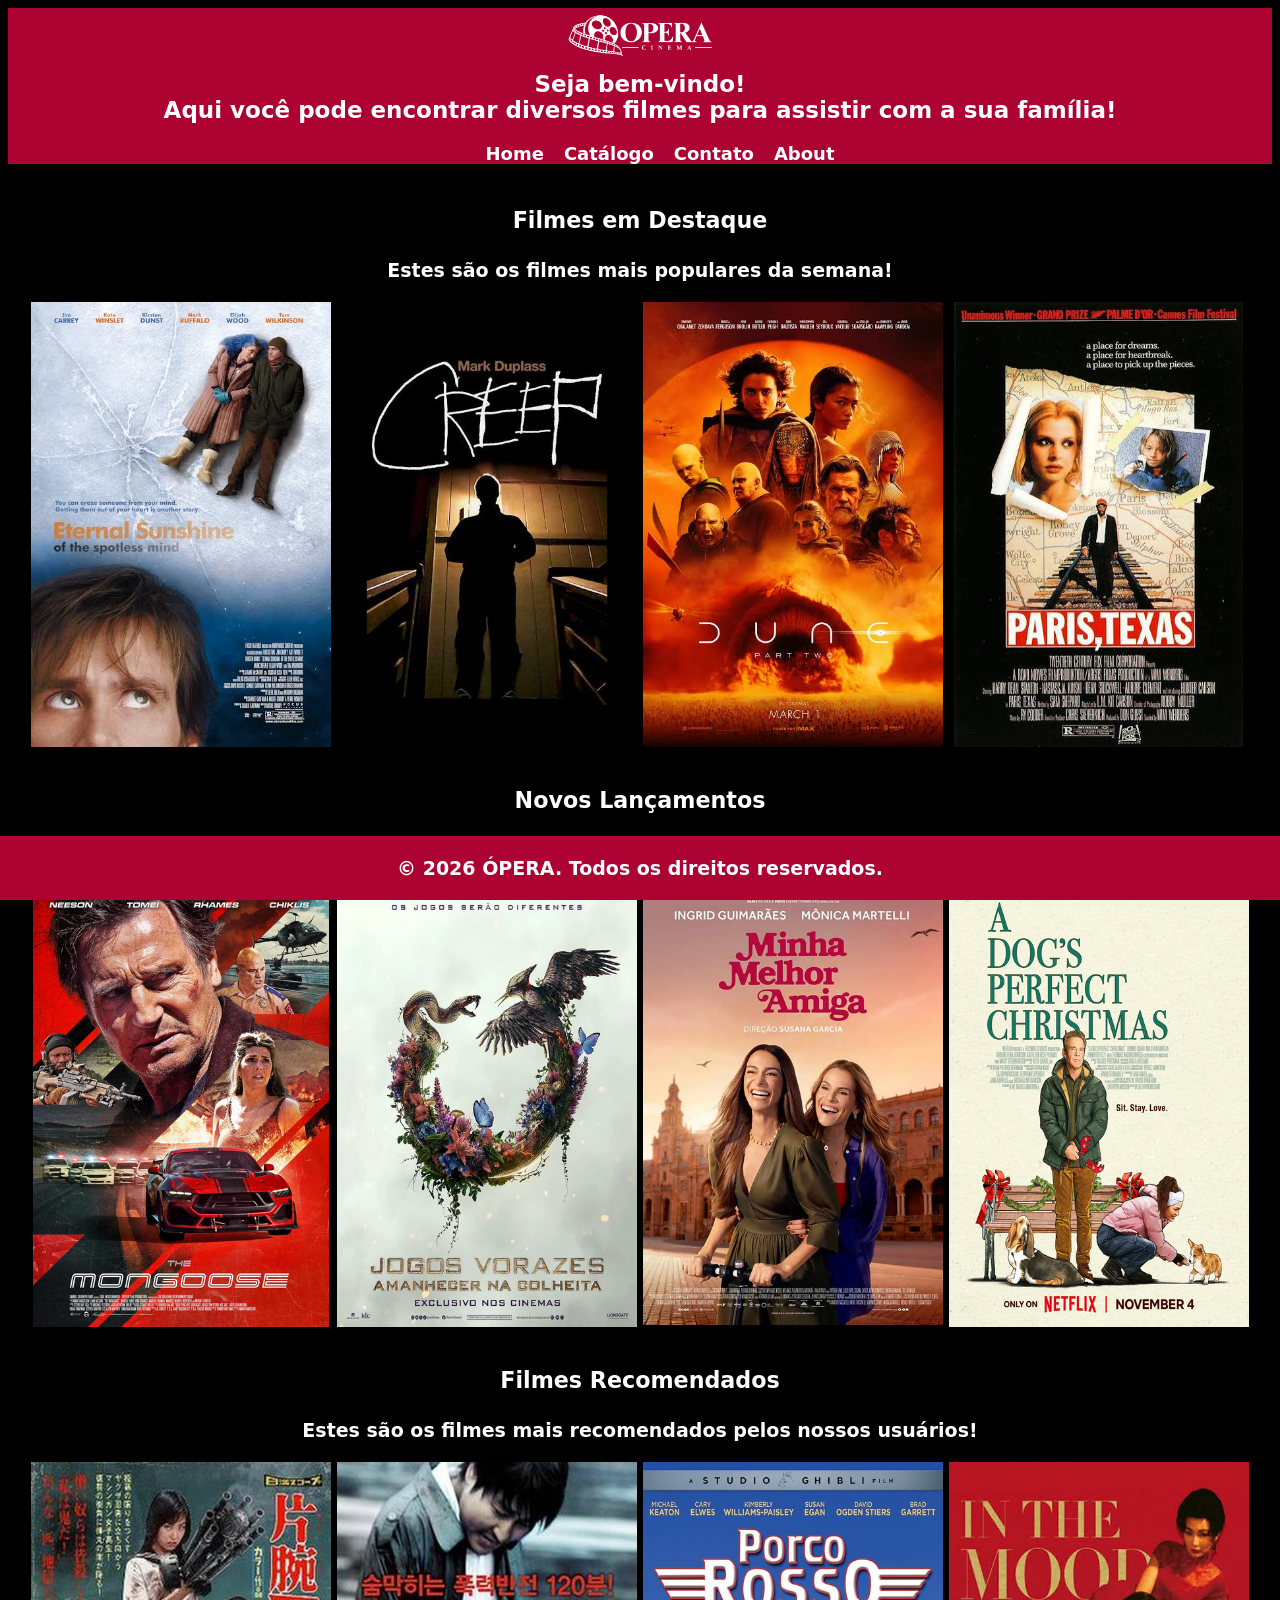
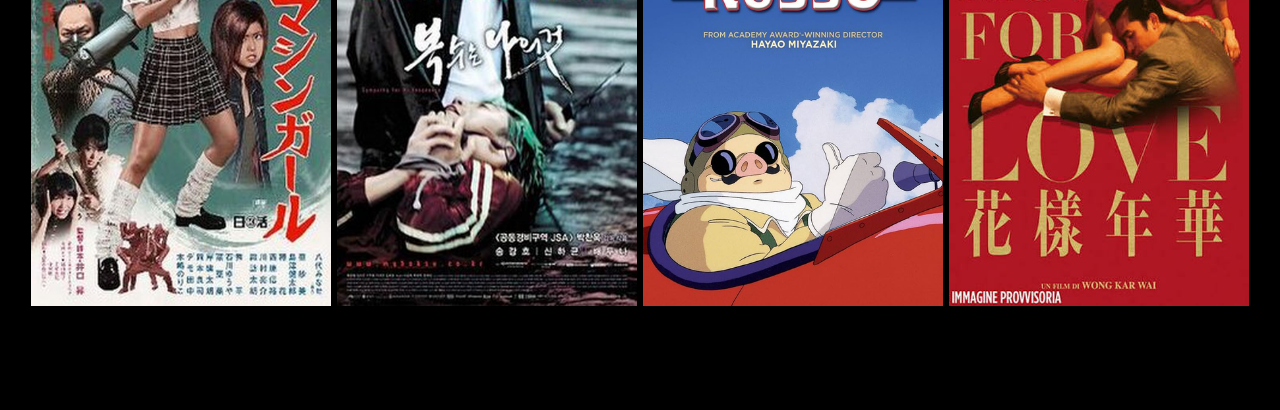
<file: index.html>
<!DOCTYPE html>
<html lang="pt-br">

<head>
    <meta charset="UTF-8">
    <meta name="viewport" content="width=device-width, initial-scale=1.0">
    <title>OPERA</title>
    <link rel="stylesheet" href="_css/style.css">
</head>

<body>
    
    <header>
        <div class="container">
            <img id="logo" src=".//_img/logoopera.png" alt="Logo do site">
            <h2>Seja bem-vindo!<br>Aqui você pode encontrar diversos filmes para assistir com a sua família!</h2>
            <nav>
                <ul type="none">
                    <li><a href="index.html">Home</a></li>
                    <li><a href="catalogo.html">Catálogo</a></li>
                    <li><a href="contato.html">Contato</a></li>
                    <li><a href="sobre.html">About</a></li>
                </ul>
            </nav>
        </div>
    </header>
    <main>
        <div class="destaque">
            <section>
                <h3>Filmes em Destaque</h3>
                <p>Estes são os filmes mais populares da semana!</p>
                <img src=".//_img/esotsm.jpg" alt="Filme Eternal sunshine of the spotless mind">
                <img src=".//_img/creep_455x674.png" alt="Filme creep">
                <img src=".//_img/dune2_455x674.png" alt="Filme dune 2">
                <img src=".//_img/paristex_455x674.png" alt="Filme paris, texas">
            </section>
        </div>
        <div class="lancamento">
            <section>
                <h3>Novos Lançamentos</h3>
                <p>Confira os últimos lançamentos da semana!</p>
                <img src=".//_img/fugamortal_455x674.png" alt="Filme fuga mortal">
                <img src=".//_img/jogosvorazes_455x674 (1).png" alt="Filme jogos vorazes">
                <img src=".//_img/mlramg_455x674.png" alt="Filme minha melhor amiga">
                <img src=".//_img/natalperfeito_455x674 (1).png" alt="Filme natal perfeito de um cachorro">
            </section>
        </div>
        <div class="recomendados">
            <section>
                <h3>Filmes Recomendados</h3>
                <p>Estes são os filmes mais recomendados pelos nossos usuários!</p>
                <img src=".//_img/the_machine_girl_455x674.png" alt="Filme the machine girl">
                <img src=".//_img/sympathy_455x674.png" alt="Filme sympathy for mr vengeance">
                <img src=".//_img/porcorosso_455x674.png" alt="Filme porco rosso">
                <img src=".//_img/inthemood_455x674.png" alt="Filme in the mood for love">
            </section>
        </div>
    </main>
    <footer>
        <p>&copy; 2026 ÓPERA. Todos os direitos reservados.</p>
    </footer>
</body>

</html>
</file>
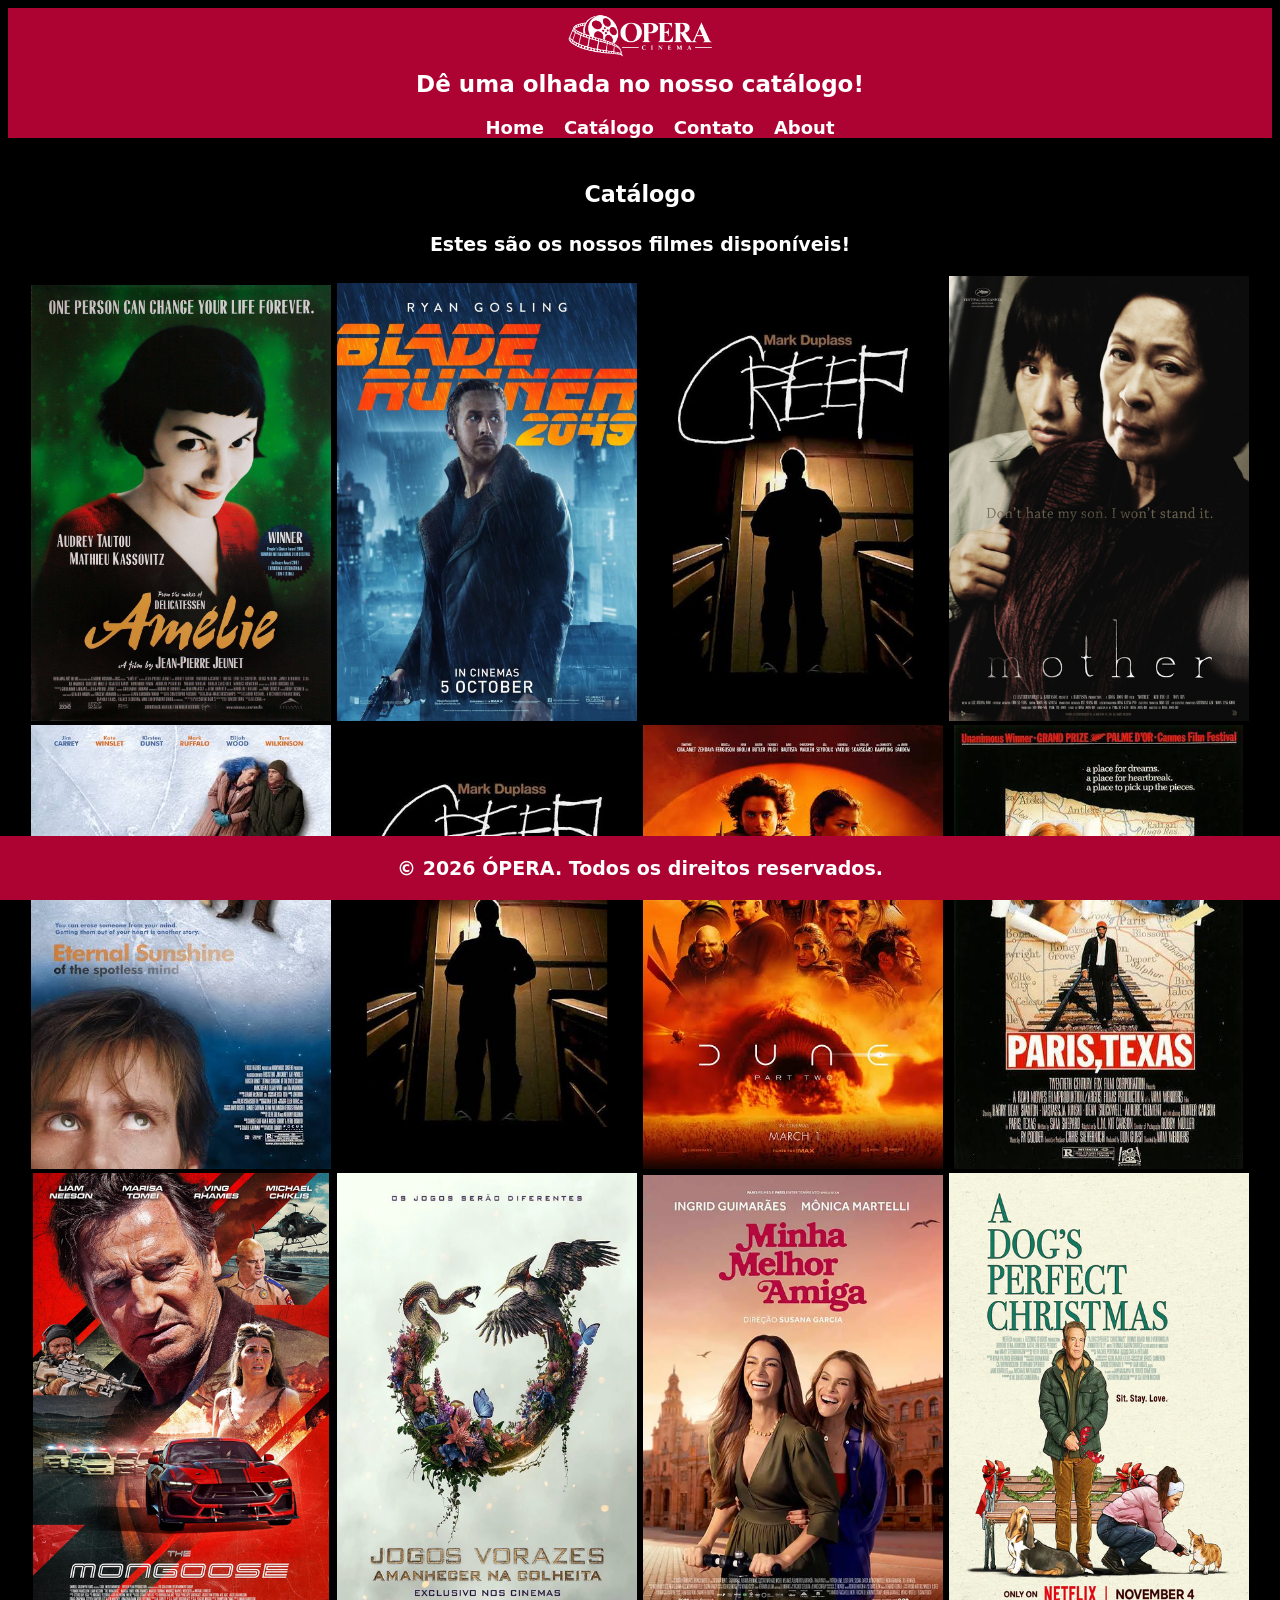
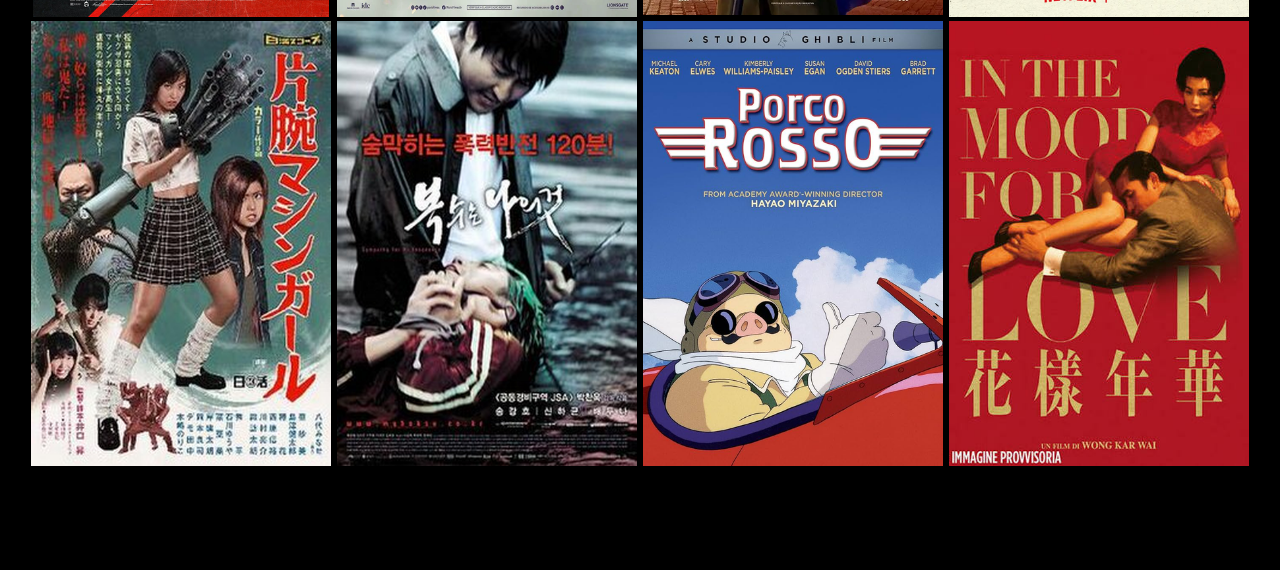
<file: catalogo.html>
<!DOCTYPE html>
<html lang="pt-br">

<head>
    <meta charset="UTF-8">
    <meta name="viewport" content="width=device-width, initial-scale=1.0">
    <title>ÓPERA</title>
    <link rel="stylesheet" href="_css/style.css">
</head>

<body>
    <header>
        <div class="container">
            <img id="logo" src=".//_img/logoopera.png" alt="Logo do site">
            <h2>Dê uma olhada no nosso catálogo!</h2>
            <nav>
                <ul type="none">
                    <li><a href="index.html">Home</a></li>
                    <li><a href="catalogo.html">Catálogo</a></li>
                    <li><a href="contato.html">Contato</a></li>
                    <li><a href="sobre.html">About</a></li>
                </ul>
            </nav>
        </div>
    </header>
    <main>
        <div class="catalogo">
               <section>
                <h3>Catálogo</h3>
                <p>Estes são os nossos filmes disponíveis!</p>
                <img src=".//_img/amelie.jpg" alt="Filme Amelie">
                <img src=".//_img/bladerunner.jpg" alt="Filme Bladerunner 2049">
                <img src=".//_img/creep_455x674.png" alt="Filme creep">
                <img src=".//_img/mother.jpg" alt="Filme mother">
            </section>
            <section>
                <img src=".//_img/esotsm.jpg" alt="Filme Eternal sunshine of the spotless mind">
                <img src=".//_img/creep_455x674.png" alt="Filme creep">
                <img src=".//_img/dune2_455x674.png" alt="Filme dune 2">
                <img src=".//_img/paristex_455x674.png" alt="Filme paris, texas">
            </section>
            <section>
                <img src=".//_img/fugamortal_455x674.png" alt="Filme fuga mortal">
                <img src=".//_img/jogosvorazes_455x674 (1).png" alt="Filme jogos vorazes">
                <img src=".//_img/mlramg_455x674.png" alt="Filme minha melhor amiga">
                <img src=".//_img/natalperfeito_455x674 (1).png" alt="Filme natal perfeito de um cachorro">
            </section>
            <section>
                <img src=".//_img/the_machine_girl_455x674.png" alt="Filme the machine girl">
                <img src=".//_img/sympathy_455x674.png" alt="Filme sympathy for mr vengeance">
                <img src=".//_img/porcorosso_455x674.png" alt="Filme porco rosso">
                <img src=".//_img/inthemood_455x674.png" alt="Filme in the mood for love">
            </section>
        </div>
    </main>
    <footer>
        <p>&copy; 2026 ÓPERA. Todos os direitos reservados.</p>
    </footer>
</body>

</html>
</file>
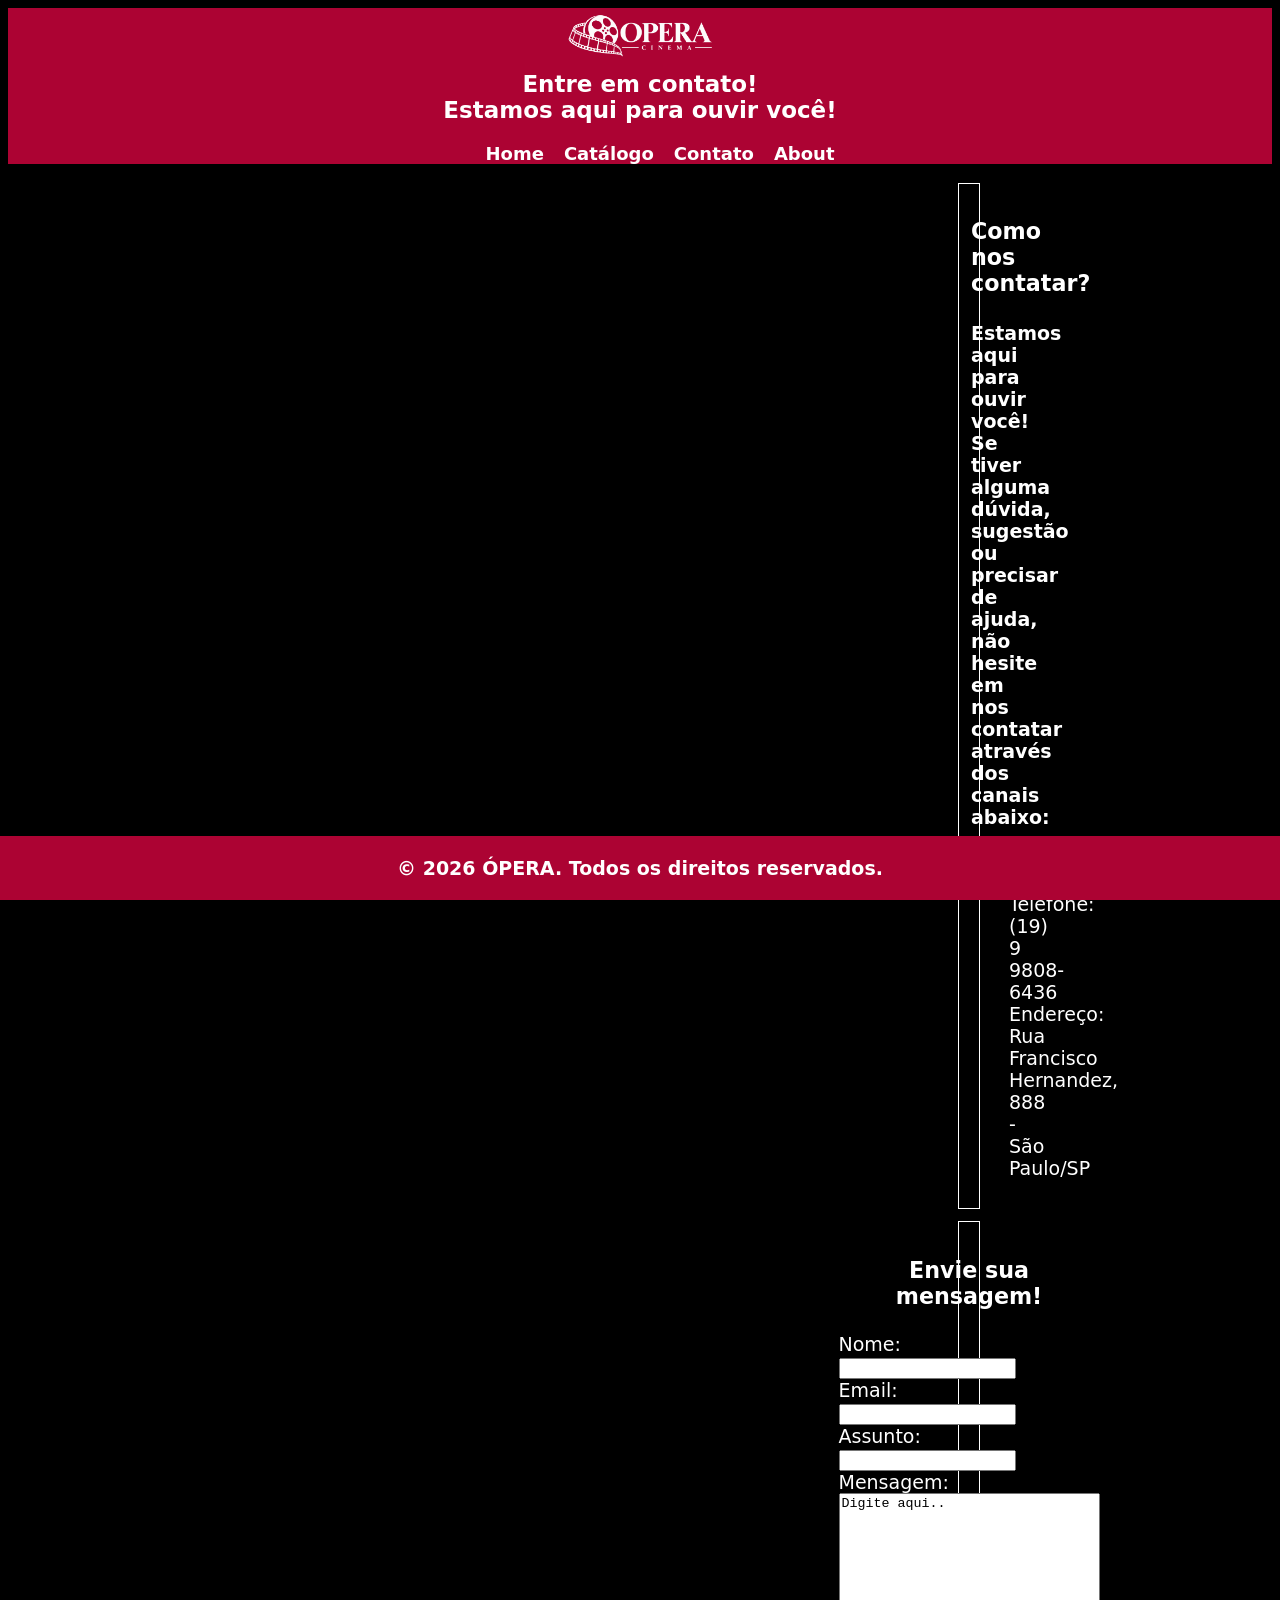
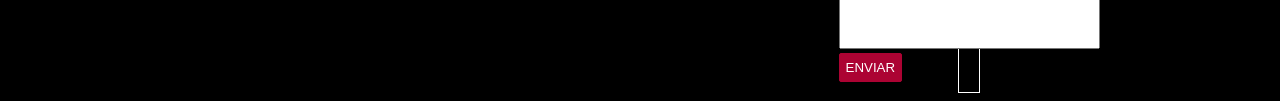
<file: contato.html>
<!DOCTYPE html>
<html lang="pt-br">
<head>
    <meta charset="UTF-8">
    <meta name="viewport" content="width=device-width, initial-scale=1.0">
    <title>ÓPERA</title>
    <link rel="stylesheet" href="_css/style.css">
</head>
<body>
    <header>
        <div class="container">
            <img id="logo" src=".//_img/logoopera.png" alt="Logo do site">
            <h2>Entre em contato!<br>Estamos aqui para ouvir você!</h2>
            <nav>
                <ul type="none">
                    <li><a href="index.html">Home</a></li>
                    <li><a href="catalogo.html">Catálogo</a></li>
                    <li><a href="contato.html">Contato</a></li>
                    <li><a href="sobre.html">About</a></li>
                </ul>
            </nav>
        </div>
    </header>
    <main>
        <div class="contato">
            <section>
                <h3>Como nos contatar?</h3>
                <p>Estamos aqui para ouvir você! Se tiver alguma dúvida, sugestão ou precisar de ajuda, não hesite em nos contatar através dos canais abaixo:</p>
                <ul type="none">
                    <li>Email: contato@opera.com</li>
                    <li>Telefone: (19) 9 9808-6436</li>
                    <li>Endereço: Rua Francisco Hernandez, 888 - São Paulo/SP</li>
                </ul>
            </section>
        </div>
        <div class="form">
            <section>
                <h3>Envie sua mensagem!</h3>
                <form>
                   <label>Nome:<br><input type="text" name="nome"></label><br>
                   <label>Email:<br><input type="email" name="email"></label><br>
                   <label>Assunto:<br><input type="text" name="assunto"></label><br>
                   <label>Mensagem:<br><textarea cols="30" rows="10" style="resize: none;" name="mensagem">Digite aqui..</textarea></label><br>
                   <input type="submit" name="submit" value="ENVIAR">
                </form>
            </section>
        </div>
    </main>
    <footer>
        <p>&copy; 2026 ÓPERA. Todos os direitos reservados.</p>
    </footer>
</body>
</html>
</file>
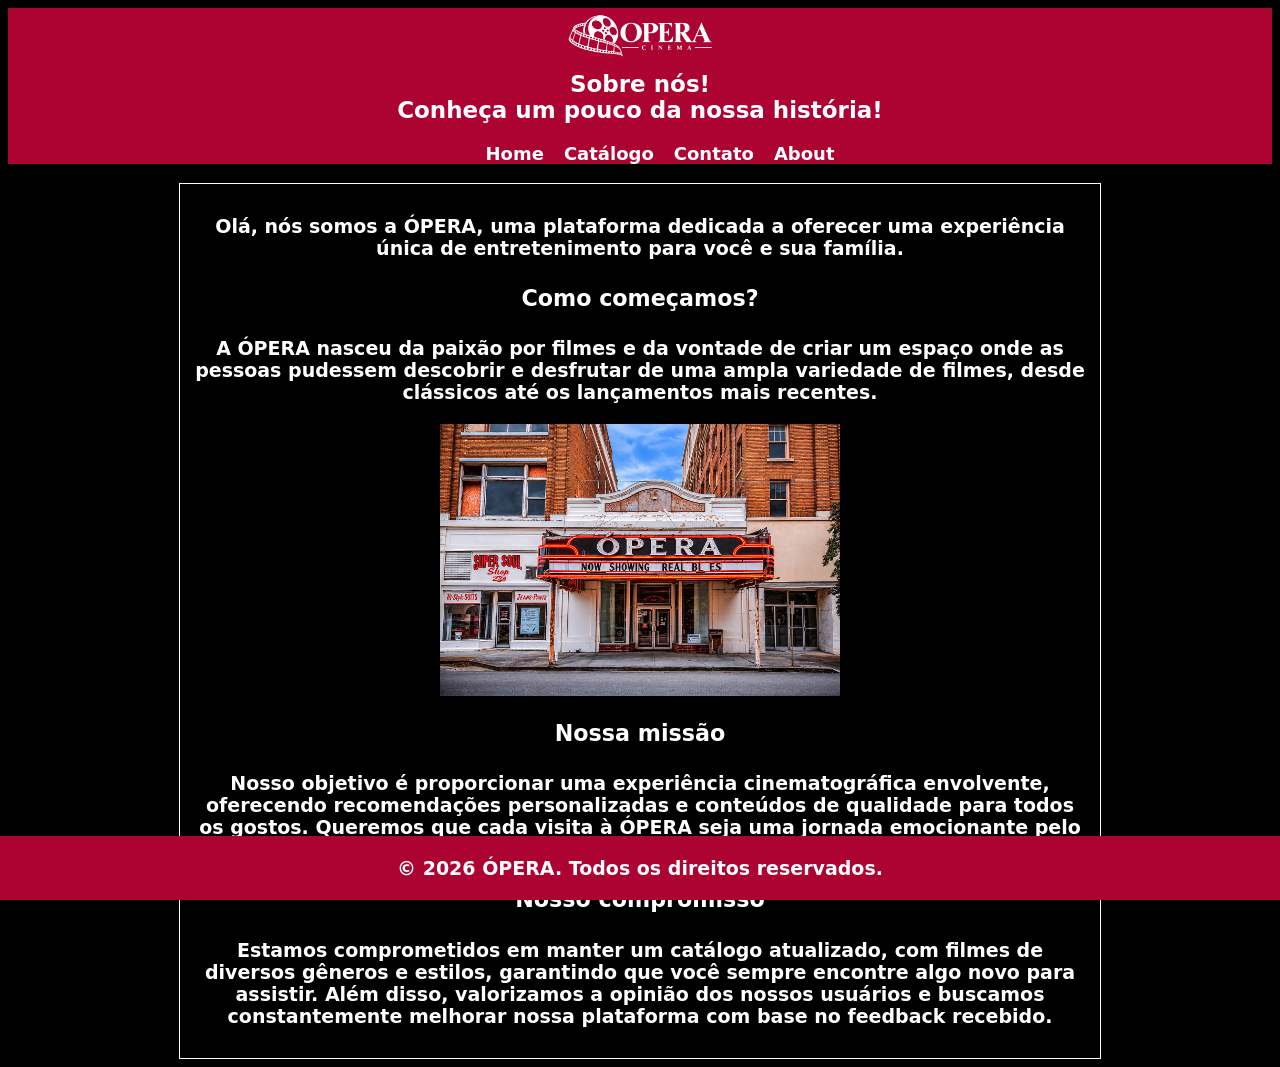
<file: sobre.html>
<!DOCTYPE html>
<html lang="pt-br">

<head>
    <meta charset="UTF-8">
    <meta name="viewport" content="width=device-width, initial-scale=1.0">
    <title>OPERA</title>
    <link rel="stylesheet" href="_css/style.css">
</head>

<body>
    <header>
        <div class="container">
            <img id="logo" src=".//_img/logoopera.png" alt="Logo do site">
            <h2>Sobre nós!<br>Conheça um pouco da nossa história!</h2>
            <nav>
                <ul type="none">
                    <li><a href="index.html">Home</a></li>
                    <li><a href="catalogo.html">Catálogo</a></li>
                    <li><a href="contato.html">Contato</a></li>
                    <li><a href="sobre.html">About</a></li>
                </ul>
            </nav>
        </div>
    </header>
    <main>
        <div class="about">
            <section>
                <p>Olá, nós somos a ÓPERA, uma plataforma dedicada a oferecer uma experiência única de entretenimento
                    para você e sua família.</p>
                <h3>Como começamos?</h3>
                <p>A ÓPERA nasceu da paixão por filmes e da vontade de criar um espaço onde as pessoas pudessem descobrir e desfrutar de uma ampla variedade de filmes, desde clássicos até os lançamentos mais recentes.</p>
                <img id="local"src=".//_img/9fdf2ef1-c4b5-46ee-a6d3-01f6f847591e.png" alt="Logo do site">
                <h3>Nossa missão</h3>
                <p>Nosso objetivo é proporcionar uma experiência cinematográfica envolvente, oferecendo recomendações
                    personalizadas e conteúdos de qualidade para todos os gostos. Queremos que cada visita à ÓPERA seja
                    uma jornada emocionante pelo mundo do cinema.</p>
                <h3>Nosso compromisso</h3>
                <p>Estamos comprometidos em manter um catálogo atualizado, com filmes de diversos gêneros e estilos,
                    garantindo que você sempre encontre algo novo para assistir. Além disso, valorizamos a opinião dos
                    nossos usuários e buscamos constantemente melhorar nossa plataforma com base no feedback recebido.
                </p>
            </section>
        </div>
    </main>
    <footer>
        <p>&copy; 2026 ÓPERA. Todos os direitos reservados.</p>
    </footer>
</body>

</html>
</file>
<file: _css/style.css>
:root {
    --cor-primaria: #ac0333;
    --cor-secundaria: #ffffff;
}

body {
    background-color: #000000;
    color: var(--cor-secundaria);
    font-family: system-ui, -apple-system, BlinkMacSystemFont, 'Segoe UI', Roboto, Oxygen, Ubuntu, Cantarell, 'Open Sans', 'Helvetica Neue', sans-serif;
    font-size: 19px;
}

.container {
    align-items: center;
    justify-content: center;
    background-color: var(--cor-primaria);
}

nav ul {
    display: flex;
    justify-content: center;
    align-items: center;
    gap: 20px;
}

nav ul li a {
    color: var(--cor-secundaria);
    text-decoration: none;
    font-weight: bold;
    font-size: 18px;
}
header h2 {
    text-align: center;
    font-size: 23px;
    margin-top: 12px;
}
footer {
    margin-top: 50px;
    text-align: center;
    position: fixed;
    bottom: 0;
    left: 0;
    width: 100%;
    background-color: var(--cor-primaria);
}
.destaque,
.lancamento,
.recomendados,
.catalogo{
    display: flex;
    flex-direction: column;
    align-items: center;
    margin-top: 12px;
}
p, h3 {
    text-align: center;
    padding: 2px;
    font-weight: bold;
}

img {
    width:300px;
    height: auto;
}
img:hover {
    transform: scale(1.05);
    transition: transform 0.3s ease-in-out;
}
.recomendados,
.catalogo{
    margin-bottom: 100px;
}
nav ul li a:hover {
    color: #000000;
    transition: color 0.2s ease-in-out;
}
#logo {
    display: flex;
    margin: 0 auto;
    width: 150px;
    height: auto;
}
.about,
.contato{
    display:block;
    align-items: center;
    margin-top: 12px;
    border: 1px solid var(--cor-secundaria);
    margin-left: 500px;
    margin-right: 500px;
    padding: 10px;
}
#local{
    display: flex;
    margin: 0 auto;
    width: 400px;
    height: auto;
}
.about{
    max-width: 900px;
    margin: 0 auto;
    display: block;
    text-align: justify;
    align-items: center;
}
.contato{
    max-width: 700px;
    display:block;
    align-items: center;
    margin-top: 12px;
    border: 1px solid var(--cor-secundaria);
    margin-left: 950px;
    margin-right: 950px;
    padding: 10px;
}
.form{
    max-width: 700px;
    display: flex;
    flex-direction: column;
    align-items: center;
    margin-top: 12px;
    border: 1px solid var(--cor-secundaria);
    margin-left: 950px;
    margin-right: 950px;
    padding: 10px;
}
input[type="submit"]{
    border: var(--cor-primaria) 1px solid;
    background-color: var(--cor-primaria);
    border-radius: 2px;
    padding: 6px;
    color: var(--cor-secundaria);
}
input[type="text"]:hover,
input[type="email"]:hover,
textarea:hover{
    background-color: var(--cor-primaria);
     transform: scale(1.01);
    transition: transform 0.3s ease-in-out;
}
input[type="submit"]:hover{
    color: #000000;
    transform: scale(1.10);
    transition: transform 0.3s ease-in-out;
}
</file>
